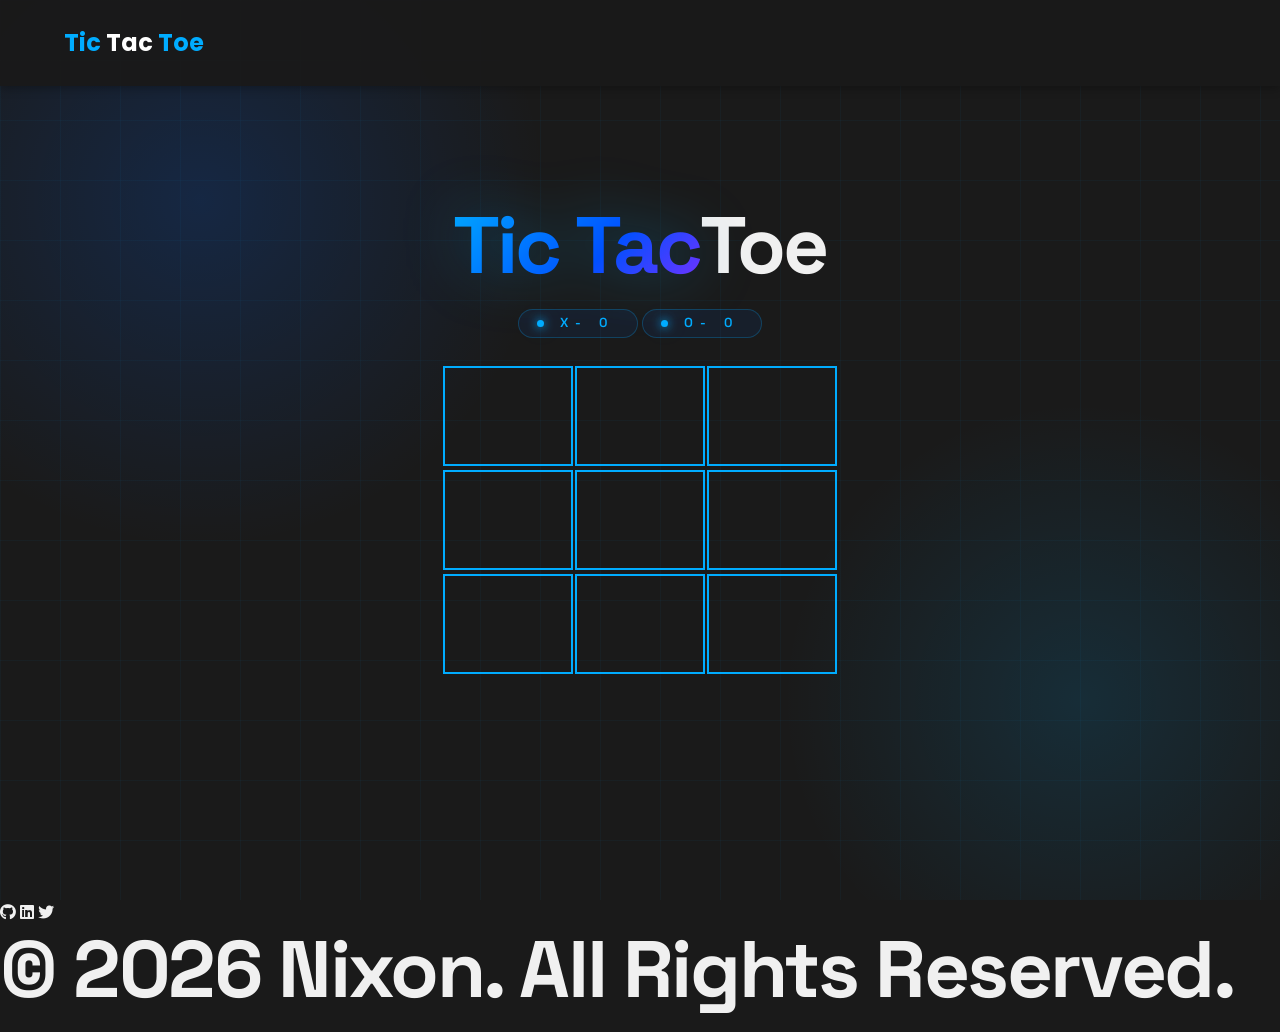
<file: TikTacToe/index.html>
<!DOCTYPE html>
<html lang="en">
<head>
    <meta charset="UTF-8">
    <meta name="viewport" content="width=device-width, initial-scale=1.0">
    <title>My Portfolio</title>
    <!-- Google Fonts -->
    <link href="https://fonts.googleapis.com/css2?family=Space+Grotesk:wght@500;700&family=Poppins:wght@300;400;600&display=swap" rel="stylesheet">
    <!-- Font Awesome for Icons -->
    <link rel="stylesheet" href="https://cdnjs.cloudflare.com/ajax/libs/font-awesome/6.0.0/css/all.min.css">
    <link rel="stylesheet" href="style.css">

    <script src="script.js" defer></script>
</head>
<body>

    <!-- Navigation -->
    <nav>
        <div class="logo">Tic <span style="color: white;"> </s>Tac</span> Toe</span></div>
    </nav>

    <!-- Hero Section -->
    <section id="home" class="hero">
        <div class="hero-grid"></div>
        <div class="hero-content">
            <h1><span>Tic Tac</span>Toe</h1>
            <div class ="score-boards">
                <p class="hero-label-x"><span class = "dot"></span> X - <span id="player-score">0</span></p>
                <p class="hero-label-o"><span class = "dot"></span> O - <span id="computer-score">0</span></p>
            </div>
            <!--<p class="hero-sub">Passionate about building interactive applications and experiences on the web.</p> -->
            <!-- <div class="hero-btns"> -->
        <table class = "game-board">
            <tbody>
                <div id="message-container">
                    <div id = "winner-message"> <h2><span class="winner-display"></span></h2> 
                </div>
                
                <tr>
                    <td class="game-cell"><span class="cell-text"></span></td>
                    <td class="game-cell"><span class="cell-text"></span></td>
                    <td class="game-cell"><span class="cell-text"></span></td>
                </tr>
                <tr>
                    <td class="game-cell"><span class="cell-text"></span></td>
                    <td class="game-cell"><span class="cell-text"></span></td>
                    <td class="game-cell"><span class="cell-text"></span></td>
                </tr> 
                </tr>
                <tr>
                    <td class="game-cell"><span class="cell-text"></span></td>
                    <td class="game-cell"><span class="cell-text"></span></td>
                    <td class="game-cell"><span class="cell-text"></span></td>
                </tr>

        

            </tbody>
        </table>
        <div class="hero-btns"><button id="restart-btn" class="btn">Restart Game</button></div>
            </div>
        </div>
    </section>

    <!-- Footer -->
    <footer>
        <div class="social-links">
            <a href="https://github.com/nixonlemon24-dev" target="_blank" rel="noopener noreferrer"><i class="fab fa-github"></i></a>
            <a><i class="fab fa-linkedin"></i></a>
            <a><i class="fab fa-twitter"></i></a>
        </div>
        <p>&copy; 2026 Nixon. All Rights Reserved.</p>
    </footer>

</body>
</html>
</file>
<file: TikTacToe/style.css>
/* --- CSS VARIABLES & RESET --- */
        :root {
            --primary-color: #00acff; /* Blue Accent */
            --bg-dark: #1a1a1a;
            --bg-light: #252525;
            --text-light: #f0f0f0;
            --text-gray: #b0b0b0;
            --transition: all 0.3s ease-in-out;
        }

        * {
            margin: 0;
            padding: 0;
            box-sizing: border-box;
        }

        html {
            scroll-behavior: smooth;
        }

        body {
            font-family: 'Poppins', sans-serif;
            background-color: var(--bg-dark);
            color: var(--text-light);
            line-height: 1.6;
        }

        h1, h2, h3,p {
            font-family: 'Space Grotesk', sans-serif;
        }

        a {
            text-decoration: none;
            color: inherit;
        }

        ul {
            list-style: none;
        }

        /* --- NAVIGATION --- */
        nav {
            display: flex;
            justify-content: space-between;
            align-items: center;
            padding: 1.5rem 5%;
            background-color: rgba(26, 26, 26, 0.95);
            position: fixed;
            width: 100%;
            top: 0;
            z-index: 1000;
            box-shadow: 0 2px 10px rgba(0,0,0,0.3);
        }

        .logo {
            font-size: 1.5rem;
            font-weight: 700;
            color: var(--primary-color);
        }

        .nav-links {
            display: flex;
            gap: 2rem;
        }

        .nav-links a {
            font-weight: 500;
            transition: var(--transition);
        }

        .nav-links a:hover {
            color: var(--primary-color);
        }

        /* --- HERO SECTION --- */
        .hero {
            height: 100vh;
            display: flex;
            align-items: center;
            justify-content: center;
            text-align: center;
            padding: 0 20px;
            position: relative;
            overflow: hidden;
            background: #1a1a1a;
        }

        /* Animated gradient orbs */
        .hero::before {
            content: '';
            position: absolute;
            width: 700px;
            height: 700px;
            border-radius: 50%;
            background: radial-gradient(circle, rgba(0, 100, 255, 0.18) 0%, transparent 70%);
            top: -150px;
            left: -150px;
            animation: orbFloat 10s ease-in-out infinite alternate;
            pointer-events: none;
        }

        .hero::after {
            content: '';
            position: absolute;
            width: 600px;
            height: 600px;
            border-radius: 50%;
            background: radial-gradient(circle, rgba(0, 172, 255, 0.13) 0%, transparent 70%);
            bottom: -100px;
            right: -100px;
            animation: orbFloat 13s ease-in-out infinite alternate-reverse;
            pointer-events: none;
        }

        @keyframes orbFloat {
            from { transform: translate(0, 0) scale(1); }
            to   { transform: translate(60px, 40px) scale(1.1); }
        }

        /* Subtle grid lines */
        .hero-grid {
            position: absolute;
            inset: 0;
            background-image:
                linear-gradient(rgba(0, 172, 255, 0.04) 1px, transparent 1px),
                linear-gradient(90deg, rgba(0, 172, 255, 0.04) 1px, transparent 1px);
            background-size: 60px 60px;
            pointer-events: none;
        }

        .hero-content {
            position: relative;
            z-index: 1;
            animation: fadeUp 0.9s ease both;
            display: flex;
            flex-direction: column;
        }

        @keyframes fadeUp {
            from { opacity: 0; transform: translateY(28px); }
            to   { opacity: 1; transform: translateY(0); }
        }

        .hero-label-x {
            display: inline-flex;
            align-items: center;
            gap: 1rem;
            font-size: 0.82rem;
            font-weight: 600;
            letter-spacing: 0.15em;
            text-transform: uppercase;
            color: #00acff;
            margin-bottom: 1.5rem;
            background: rgba(0, 100, 255, 0.08);
            border: 1px solid rgba(0, 172, 255, 0.25);
            padding: 0.4rem 1.1rem;
            border-radius: 50px;
            backdrop-filter: blur(4px);
            width: 120px;
        }

         .hero-label-o {
            display: inline-flex;
            align-items: center;
            gap: 1rem;
            font-size: 0.82rem;
            font-weight: 600;
            letter-spacing: 0.15em;
            text-transform: uppercase;
            color: #00acff;
            margin-bottom: 1.5rem;
            background: rgba(0, 100, 255, 0.08);
            border: 1px solid rgba(0, 172, 255, 0.25);
            padding: 0.4rem 1.1rem;
            border-radius: 50px;
            backdrop-filter: blur(4px);
            width: 120px;
        }

        .hero-label-x .dot,  .hero-label-o .dot {
            display: inline-block;
            width: 7px;
            height: 7px;
            border-radius: 50%;
            background: #00acff;
            box-shadow: 0 0 10px #00acff, 0 0 20px rgba(0,172,255,0.4);
            animation: pulse 2s ease infinite;
        }

        @keyframes pulse {
            0%, 100% { opacity: 1; box-shadow: 0 0 10px #00acff, 0 0 20px rgba(0,172,255,0.4); }
            50%       { opacity: 0.5; box-shadow: 0 0 4px #00acff; }
        }

        .hero-content h1 {
            font-size: clamp(3rem, 7.5vw, 5rem);
            font-weight: 700;
            line-height: 1.08;
            letter-spacing: -0.03em;
            margin-bottom: 1.25rem;
        }

        .hero-content h1 span {
            background: linear-gradient(135deg, #00acff 0%, #0050ff 60%, #7b2fff 100%);
            -webkit-background-clip: text;
            -webkit-text-fill-color: transparent;
            background-clip: text;
            filter: drop-shadow(0 0 30px rgba(0, 172, 255, 0.35));
        }

        .hero-sub {
            font-size: 1.1rem;
            color: var(--text-gray);
            max-width: 500px;
            margin: 0 auto 2.75rem;
            line-height: 1.75;
        }

        .hero-btns {
            display: flex;
            gap: 1rem;
            justify-content: center;
            flex-wrap: wrap;
            margin-top: 20px;
        }

        /* Floating badges below buttons */
        .hero-stats {
            display: flex;
            gap: 2rem;
            justify-content: center;
            margin-top: 3rem;
            flex-wrap: wrap;
        }

        .hero-stat {
            display: flex;
            flex-direction: column;
            align-items: center;
            gap: 0.2rem;
        }

        .hero-stat strong {
            font-size: 1.6rem;
            font-weight: 700;
            background: linear-gradient(135deg, #00acff, #0050ff);
            -webkit-background-clip: text;
            -webkit-text-fill-color: transparent;
            background-clip: text;
        }

        .hero-stat span {
            font-size: 0.78rem;
            color: var(--text-gray);
            letter-spacing: 0.05em;
            text-transform: uppercase;
        }

        .hero-divider {
            width: 1px;
            height: 40px;
            background: rgba(0, 172, 255, 0.2);
            align-self: center;
        }

        /* --- SCROLL INDICATOR --- */
        .scroll-indicator {
            position: absolute;
            bottom: 2.5rem;
            left: 50%;
            transform: translateX(-50%);
            color: rgba(0, 172, 255, 0.5);
            font-size: 1rem;
            animation: bounce 2s ease infinite;
            z-index: 1;
            display: flex;
            flex-direction: column;
            align-items: center;
            gap: 0.3rem;
        }

        .scroll-indicator::before {
            content: '';
            display: block;
            width: 1px;
            height: 30px;
            background: linear-gradient(to bottom, transparent, rgba(0, 172, 255, 0.5));
            margin-bottom: 0.2rem;
        }

        @keyframes bounce {
            0%, 100% { transform: translateX(-50%) translateY(0); opacity: 0.5; }
            50%       { transform: translateX(-50%) translateY(8px); opacity: 1; }
        }

        .btn {
            display: inline-block;
            padding: 0.85rem 2.2rem;
            background: linear-gradient(135deg, #00acff, #0050ff);
            color: #fff;
            border-radius: 50px;
            font-weight: 600;
            font-size: 0.95rem;
            transition: var(--transition);
            border: none;
            box-shadow: 0 4px 20px rgba(0, 100, 255, 0.35);
            position: relative;
            overflow: hidden;
        }

        .btn::after {
            content: '';
            position: absolute;
            inset: 0;
            background: linear-gradient(135deg, rgba(255,255,255,0.15), transparent);
            opacity: 0;
            transition: opacity 0.3s;
        }

        .btn:hover {
            transform: translateY(-2px);
            box-shadow: 0 8px 30px rgba(0, 100, 255, 0.5);
        }

        .btn:hover::after {
            opacity: 1;
        }

        .btn-outline {
            background: transparent;
            color: #00acff;
            border: 1.5px solid rgba(0, 172, 255, 0.45);
            box-shadow: none;
        }

        .btn-outline:hover {
            background: rgba(0, 100, 255, 0.1);
            border-color: #00acff;
            box-shadow: 0 0 20px rgba(0, 172, 255, 0.2);
            transform: translateY(-2px);
        }

        .btn-outline::after {
            display: none;
        }

        /* --- SECTIONS GENERAL --- */
        section {
            padding: 5rem 10%;
        }

        .section-title {
            text-align: center;
            font-size: 2.5rem;
            margin-bottom: 3rem;
        }

        .section-title span {
            border-bottom: 3px solid var(--primary-color);
        }


   

       p {
            font-size: clamp(3rem, 7.5vw, 5rem);
            font-weight: 700;
            line-height: 1.08;
            letter-spacing: -0.03em;
            margin-bottom: 1.25rem;
        }

        td{
            width: 130px;
            height: 100px;
            text-align: center;
            font-size: 2.5rem;
            cursor: pointer;
            border: 2px solid var(--primary-color);
            transition: var(--transition);
        }

        .cell-text {
            color: rgb(255, 255, 255);
            font-weight: bold;
            font-size: 1.5rem;
            text-align: center;
        }


        /* --- RESPONSIVE --- */
        @media (max-width: 768px) {
            .nav-links {
                display: none;
            }

            section {
                padding: 4rem 5%;
            }
        }
</file>
